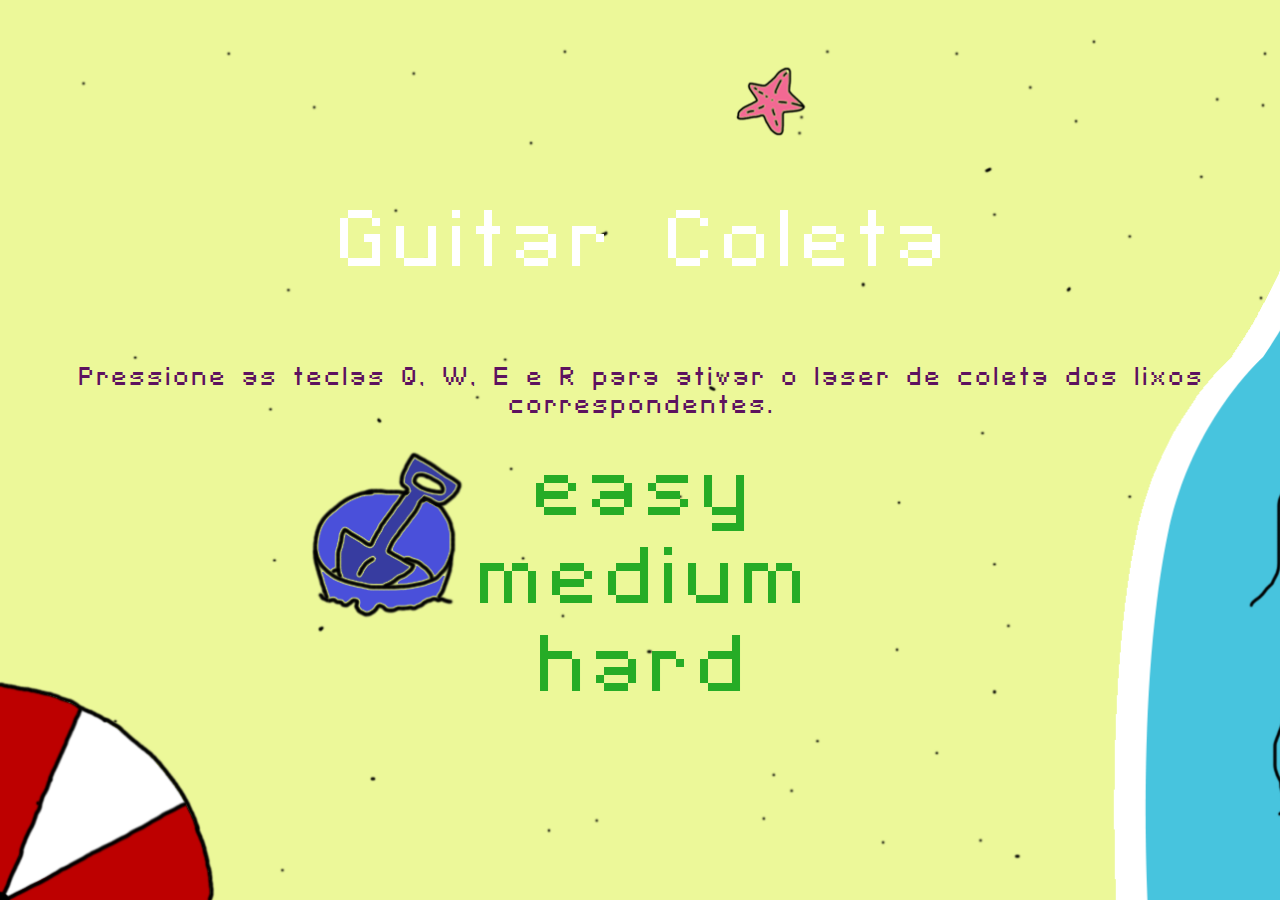
<file: index.html>
<html>
    <head>
        <title>Guitar Coleta</title>
        <link rel="stylesheet" href="index_style.css" />
    </head>
    <body>
        <div id="content">
            <audio id="intro" src="audio/codegeek.wav"></audio>
            <p id="title">Guitar Coleta</p>
            <p id="instructions">
                Pressione as teclas Q, W, E e R para ativar o laser de coleta dos lixos correspondentes.</p>
            <p id="start">
                <a href="main.html" class="button" onclick="easy()">easy</a>
                <br>
                <a href="main.html" class="button" onclick="medium()">medium</a>
                <br>
                <a href="main.html" class="button" onclick="hard()">hard</a>
            </p>
        </div>
    </body>
    <script>
        window.onload = function() {
            var intro = document.getElementById('intro');
            intro.loop = true;
            intro.load(); 
            intro.play();
        }

        function easy(){
            localStorage.setItem('level', 1);
        }

        function medium(){
            localStorage.setItem('level', 2);
        }

        function hard(){
            localStorage.setItem('level', 3);
        }
    </script>
</html>
</file>
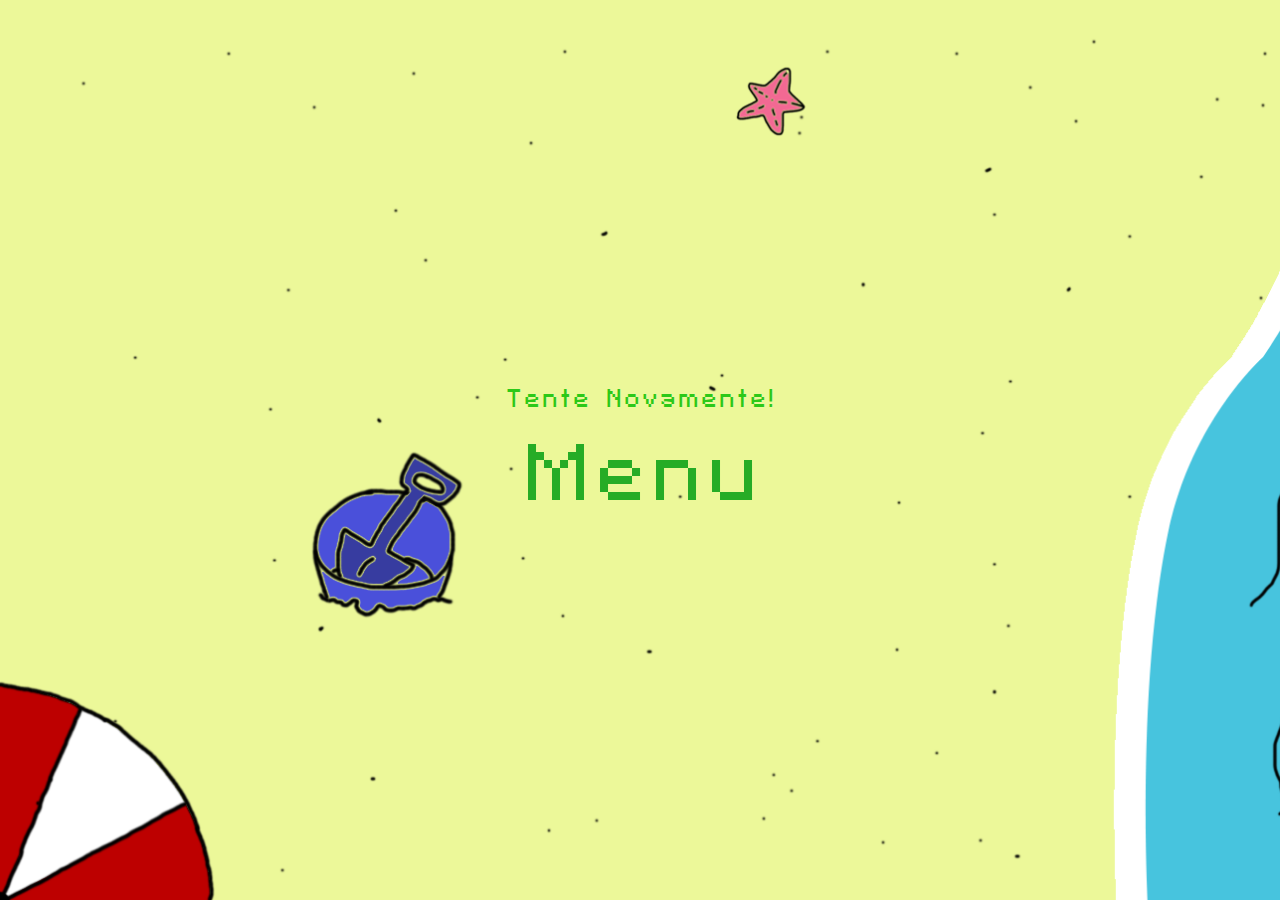
<file: gameover.html>
<html>
    <head>
        <title>Guitar Coleta</title>
        <link rel="stylesheet" href="index_style.css" />
        <script>
            window.onload = function() {
                var endmusic = document.getElementById('endmusic');
                endmusic.load(); 
                endmusic.play();
            }
        </script>
    </head>
    <body>
        <div id="content">
            <audio id="endmusic" src="audio/gameover.wav"></audio>
            <p id="gameover">Tente Novamente!</p>
            <p id="start">
                <a href="index.html" class="button">Menu</a>
            </p>
        </div>
    </body>
</html>
</file>
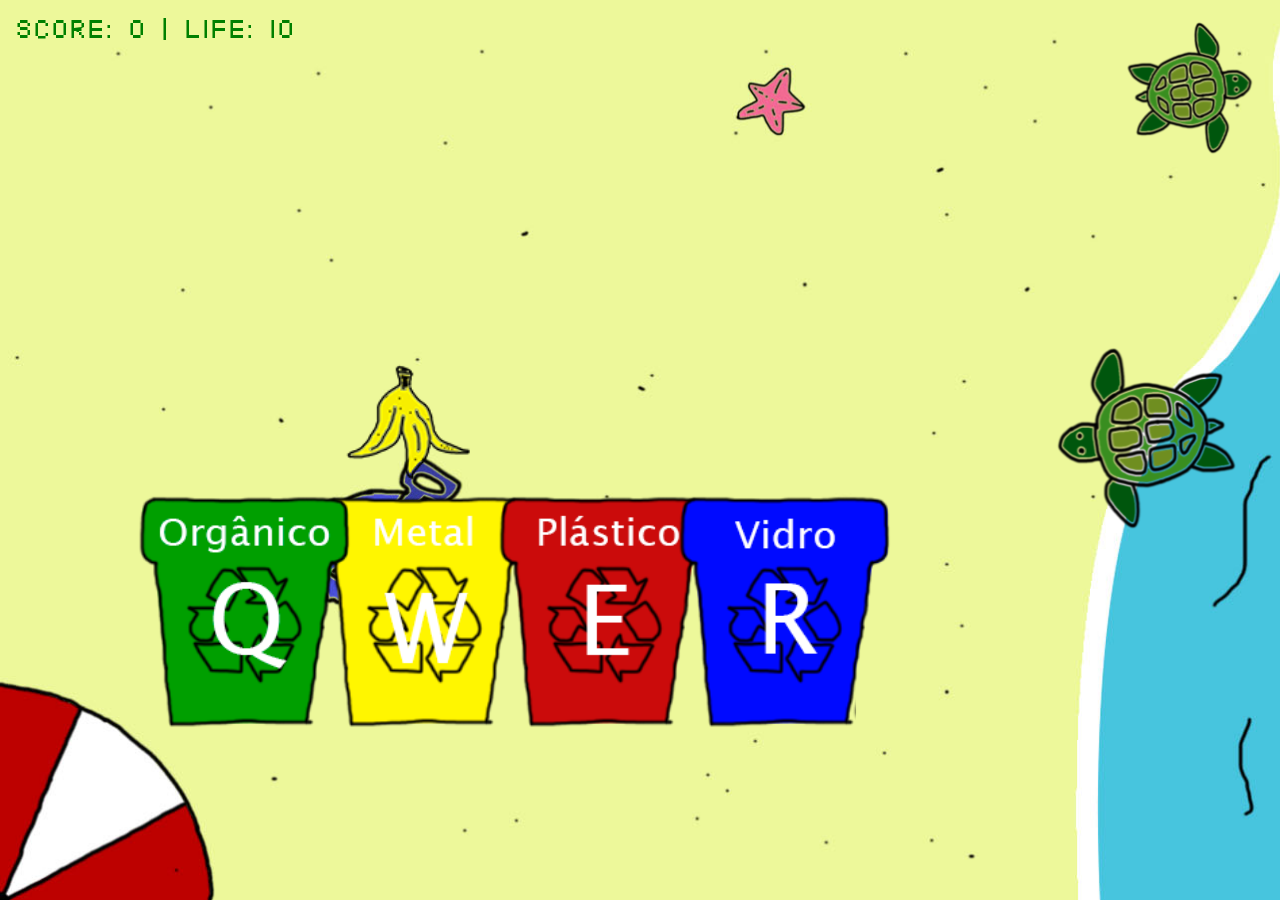
<file: main.html>
<!DOCTYPE>
<html>
    <head>
        <title>Guitar Coleta</title>
        <link rel="stylesheet" href="main_style.css">
        <script src="main.js">
            function getLevel(){
                return localStorage.getItem('level');
            }
        </script>
    </head>
    <body>
        <div>
            <audio id="bgmusic" src="audio/pocketgarden.wav"></audio>
            <canvas id="playground" onmousedown="setMousedown(event)"></canvas>
            <p id="stats" alt="1"></p>
            <img id="sea" src="images/sea.png">
            
            <img id="yellow_been" src="images/yellow_been.png">
            <img id="blue_been" src="images/blue_been.png">
            <img id="red_been" src="images/red_been.png">
            <img id="green_been" src="images/green_been.png">
            
            <img id="metal" src="images/metal_trash.png">
            <img id="organic" src="images/organic_trash.png">
            <img id="plastic" src="images/plastic_trash.png">
            <img id="glass" src="images/glass_trash.png">
        </div>
    </body>
</html>
</file>
<file: index_style.css>
body {
    background-image: url(images/bg.png);
    background-size: cover;
    margin: 0px;
    display: table;
    width: 100%;
    height: 100%;
}

@font-face {
    font-family: pixelate; 
    src: url('SFPixelate.ttf') format('truetype');
}

#content {
    position: relative;
    display: table-cell;
    text-align: center;
    vertical-align: middle;
}

#title {
    font-family: pixelate; 
    font-size: 80px;
    color: rgb(255, 255, 255);
}

#instructions {
    font-family: pixelate; 
    font-size: 25px;
    color: rgb(93, 18, 95);
}

a.button {
    text-decoration: none;
    font-family: pixelate;
    font-size: 80px;
    color: rgb(38, 172, 38);
}

a.button:hover {
    transition: 0.5s;
    font-size: 120px;
    color: rgb(59, 169, 202);
}

#gameover {
    margin: 0px;
    font-family: pixelate; 
    font-size: 25px;
    color: rgb(44, 201, 24);
}
</file>
<file: main_style.css>
body {
    background-image: url(images/bg.jpg);
    background-size: cover;
    width: 100%;
    height: 100%;
    margin: 0px;
}

#playground {
    position: absolute;
}

@keyframes animate {
    50% {
        right: 15px; 
    }
}

#sea {
    animation-duration: 0.5s; 
    animation-name: animate; 
    animation-timing-function: linear; 
    animation-iteration-count: infinite; 
    position: absolute;
    height: 100%;
    right: 0px;
}

@font-face {
    font-family: pixelate; 
    src: url('SFPixelate.ttf') format('truetype');
}

#stats {
    position: absolute; 
    margin: 15px;
    font-family: pixelate; 
    font-size: 25px;
    color:green;
}

#organic { 
    position: absolute;
    height: 30%;
    margin-top: 470px;
    right: 900px;
}

#metal { 
    position: absolute;
    height: 30%;
    margin-top: 470px;
    right: 720px;
}

#plastic { 
    position: absolute;
    height: 30%;
    margin-top: 470px;
    right: 540px;
}

#glass { 
    position: absolute;
    height: 30%;
    margin-top: 470px;
    right: 360px;
}

#yellow_been { 
    position: absolute;
    height: 100%;
    right: 765px;
}

#red_been { 
    position: absolute;
    height: 100%;
    right: 585px;
}

#blue_been { 
    position: absolute;
    height: 100%;
    right: 405px;
}

#green_been { 
    position: absolute;
    height: 100%;
    width:-70%;
    right: 945px;
}
</file>
